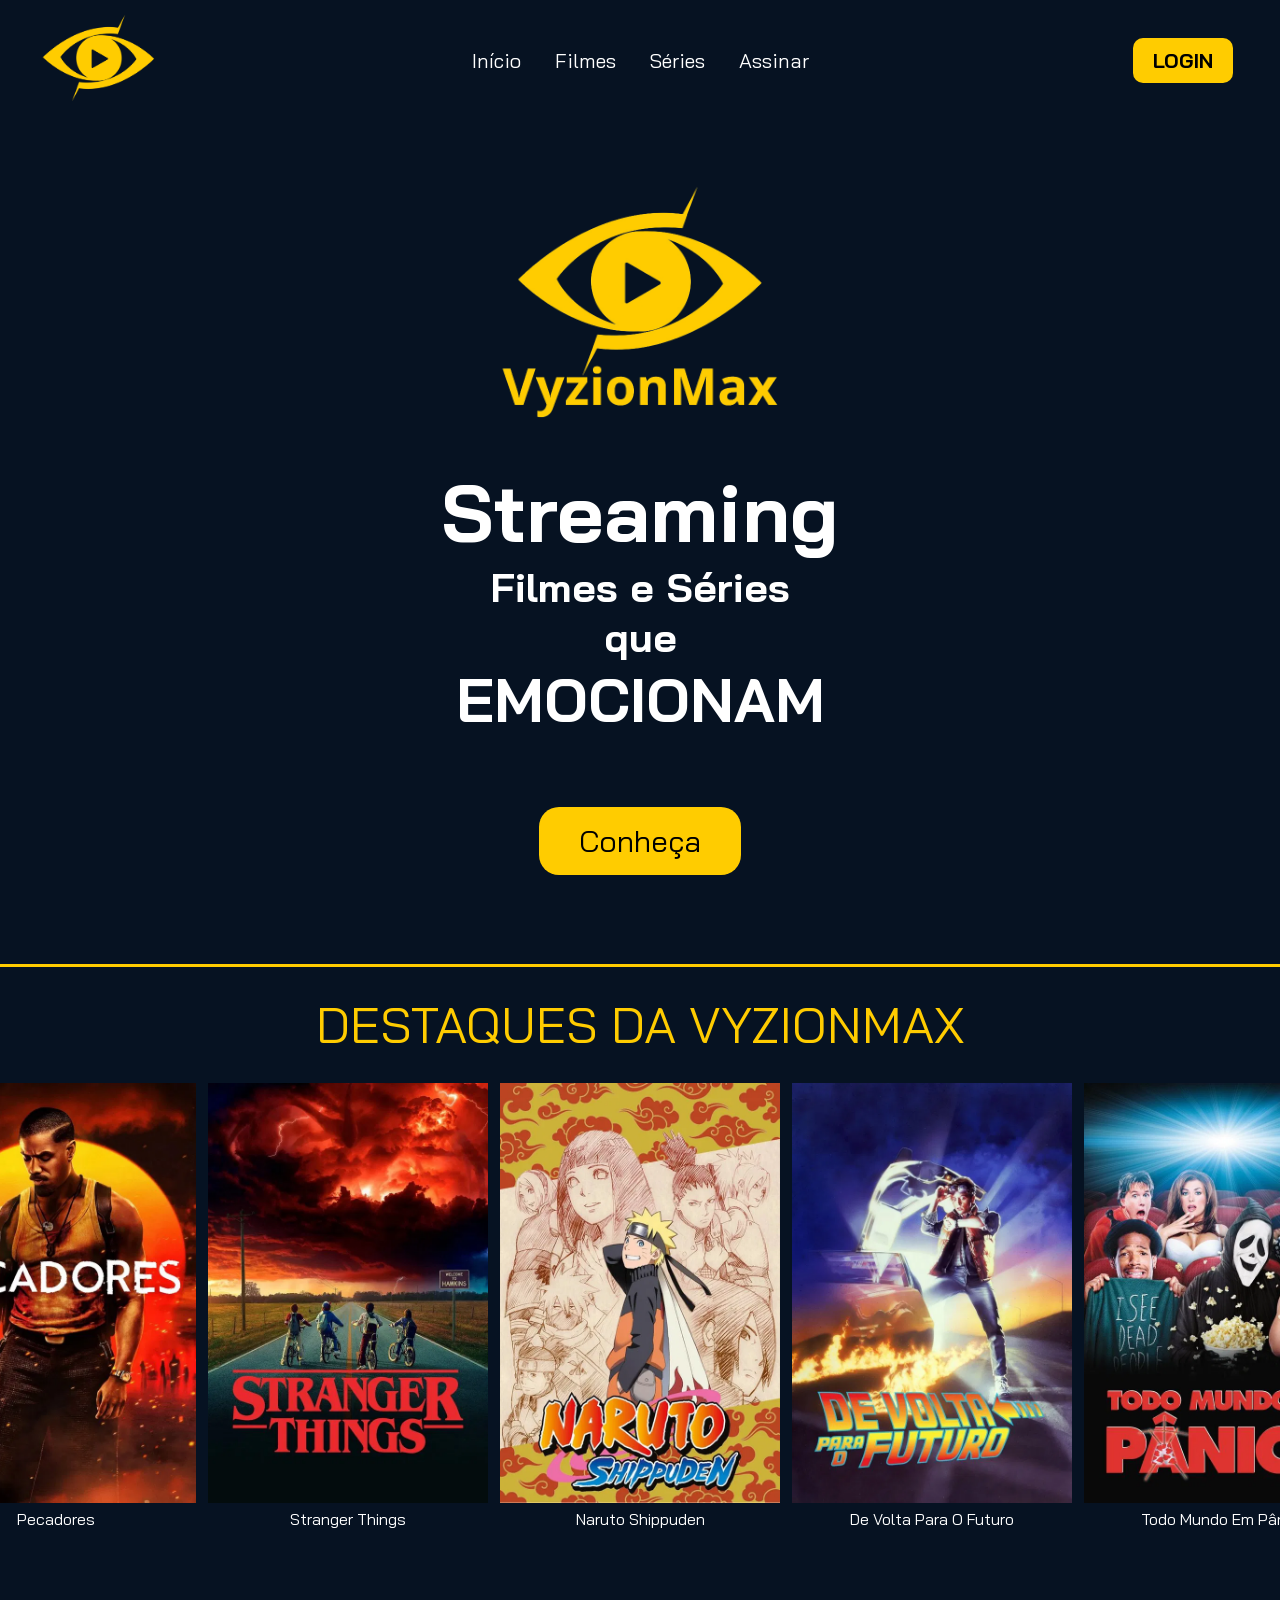
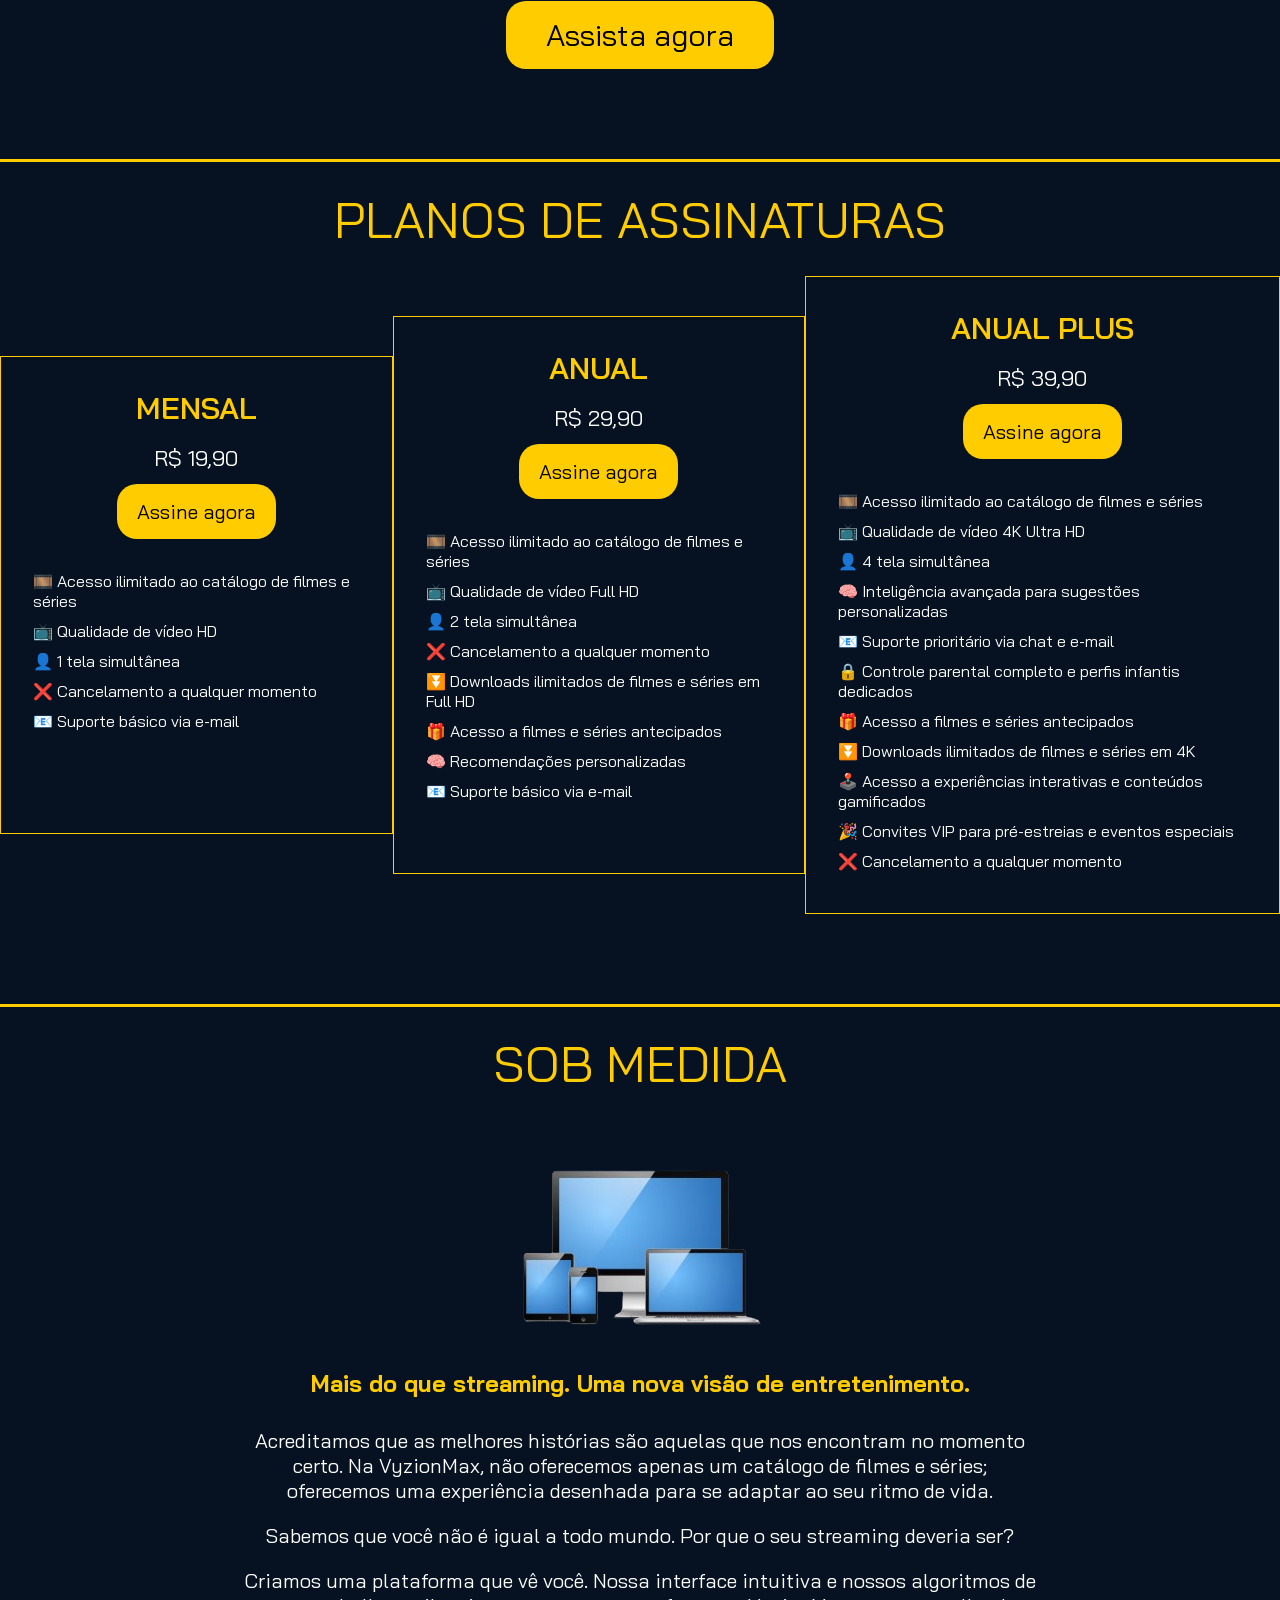
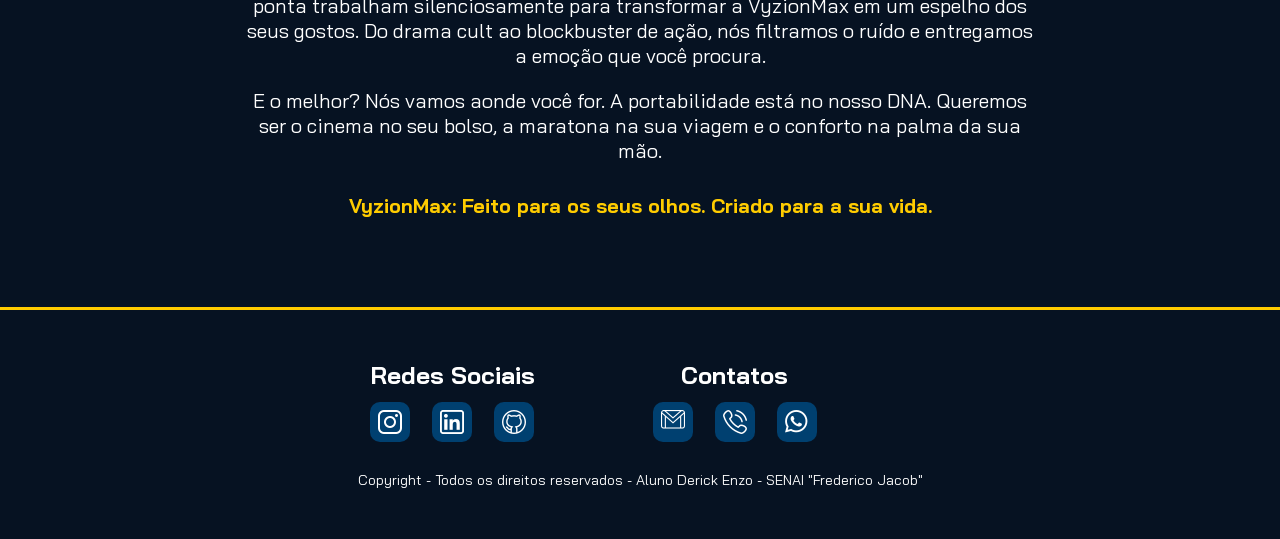
<file: index.html>
<!DOCTYPE html>
<html lang="pt-br">
<head>
    <meta charset="UTF-8">
    <meta name="viewport" content="width=device-width, initial-scale=1.0">
    <meta name="description" content="Página de streaming com os melhores filmes e séries online  com qualidade HD, sem anúncios e com atualizações semanai, Bem Vindo a PrideVision">
    <meta name="author" content="Aluno Derick Enzo - SENAI - Frederico Jacob">
    <meta name="keywords" content="streaming, filmes, séries, HD, online, VyzionMax">
    <link rel="shortcut icon" href="Imagens/Logo/vision-amarelo-Photoroom.png" type="image/x-icon">
    <link rel="stylesheet" href="style.css">
    <title>VyzionMax</title>
</head>
<body>
    <header id="menu">
        <table>
            <tr>
                <!-- Logo (15%) -->
                <td style="width: 15%;">
                    <img src="Imagens/Logo/vision-amarelo-Photoroom.png" alt="Logo VyzionMax" width="130px">
                </td>
                
                <!-- Menu central (70%) -->
                <td>
                    <span style="margin: 0 15px;"><a href="index.html" style="text-decoration: none; color: white; font-size: 20px;">Início</a></span>
                    <span style="margin: 0 15px;"><a href="filmes.html" style="text-decoration: none; color: white; font-size: 20px;">Filmes</a></span>
                    <span style="margin: 0 15px;"><a href="series.html" style="text-decoration: none; color: white; font-size: 20px;">Séries</a></span>
                    <span style="margin: 0 15px;"><a href="#" style="text-decoration: none; color: white; font-size: 20px;">Assinar</a></span>
                </td>

                <!-- Login (15%) -->
                <td style="width: 15%;">
                    <button class="botao-login">LOGIN</button>
                </td>
            </tr>
        </table>
    </header>

    <main>
        <section id="section-home">
            <figure style="margin-bottom: 40px;">
                <img src="Imagens/Logo/VyzionMax-amarelo-tranparente.png" alt="test logo" width="350px">
            </figure>

            <h1 style="font-size: 80px; font-weight: bolder;">
                Streaming
            </h1>

            <p style="font-size: 40px; font-weight: 700;">
                Filmes e Séries <br> que
            </p>

            <p style="font-size: 60px; font-weight: bold;">
                EMOCIONAM
            </p>

            <button class="botao-conheca-pridevision">
                Conheça
            </button>
        </section>

        <section id="section-destaques">
            <h1>DESTAQUES DA VYZIONMAX</h1>

            <div class="container-destaques">
                <table class="destaques-pridev">
                    <tr>
                        <td>
                            <figure>
                                <img src="Imagens/Capa de filmes/Pecadores.webp" alt="Filme Pecadores" width="280px">
                            </figure>
                        </td>

                        <td class="espaco-entre-imagens"></td> <!-- Espaçamento entre imagens -->

                        <td>
                            <figure>
                                <img src="Imagens/Capa de filmes/Séries/Stranger-Things.webp" alt="Documentário Stranger Things" width="280px">
                            </figure>
                        </td>

                        <td class="espaco-entre-imagens"></td> <!-- Espaçamento entre imagens -->

                        <td>
                            <figure>
                                <img src="Imagens/Capa de filmes/Séries/Naruto-Shippuden.webp" alt="Série Naruto Shippuden" width="280px";>
                            </figure>
                        </td>

                        <td class="espaco-entre-imagens"></td> <!-- Espaçamento entre imagens -->

                        <td>
                            <figure>
                                <img src="Imagens/Capa de filmes/De-Volta-Para-O-Futuro.webp" alt="Filme De Volta Para O Futuro" width="280px">
                            </figure>
                        </td>

                        <td class="espaco-entre-imagens"></td> <!-- Espaçamento entre imagens -->

                        <td>
                            <figure>
                                <img src="Imagens/Capa de filmes/Todo-Mundo-Em-Pânico.webp" alt="Filme Todo Mundo Em Pânico" width="280px">
                            </figure>
                        </td>
                    </tr>

                    <tr class="nome-filmes">
                        <td>
                            <p>
                                Pecadores
                            </p>
                        </td>

                        <td class="espaco-entre-textos"></td> <!-- Espaçamento entre textos -->

                        <td>
                            <p>
                                Stranger Things
                            </p>
                        </td>

                        <td class="espaco-entre-textos"></td> <!-- Espaçamento entre textos -->

                        <td>
                            <p>
                                Naruto Shippuden
                            </p>
                        </td>

                        <td class="espaco-entre-textos"></td> <!-- Espaçamento entre textos -->

                        <td>
                            <p>
                                De Volta Para O Futuro
                            </p>
                        </td>

                        <td class="espaco-entre-textos"></td> <!-- Espaçamento entre textos -->

                        <td>
                            <p>
                                Todo Mundo Em Pânico
                            </p>
                        </td>
                    </tr>
                </table>
            </div>

            <button class="botao-assista-agora">
                Assista agora
            </button>
        </section>

        <section id="section-planos-assinaturas">
            <h1>PLANOS DE ASSINATURAS</h1>

            <div class="container-planos-assinaturas">
                <table class="plano-mensal">
                    <thead>
                        <tr class="titulo-plano-assinatura">
                            <th>
                                <h2>MENSAL</h2>
                            </th>
                        </tr>
                    </thead>

                    <tbody>
                        <tr>
                            <td class="valor-plano-assinatura">
                                <p>R$ 19,90</p>
                            </td>
                        </tr>

                        <tr>
                            <td>
                                <button class="botao-plano-assinatura">
                                    Assine agora
                                </button>
                            </td>
                        </tr>

                        <tr class="texto-beneficios-planos">
                            <td class="descricao-planos-assinatura">
                                🎞️ Acesso ilimitado ao catálogo de filmes e séries
                            </td>

                            <td class="descricao-planos-assinatura">
                                📺 Qualidade de vídeo HD
                            </td>

                            <td class="descricao-planos-assinatura">
                                👤 1 tela simultânea
                            </td>

                            <td class="descricao-planos-assinatura">
                                ❌ Cancelamento a qualquer momento
                            </td>

                            <td class="descricao-planos-assinatura">
                                📧 Suporte básico via e-mail
                            </td>

                            <td class="descricao-planos-assinatura"></td>
                            <td class="descricao-planos-assinatura"></td>
                            <td class="descricao-planos-assinatura"></td>
                            <td class="descricao-planos-assinatura"></td>
                            <td class="descricao-planos-assinatura"></td>
                            <td class="descricao-planos-assinatura"></td>

                            
                        </tr>
                    </tbody>
                </table>

                <table class="plano-anual">
                    <thead>
                        <tr class="titulo-plano-assinatura">
                            <th>
                                <h2>ANUAL</h2>
                            </th>
                        </tr>
                    </thead>

                    <tbody>
                        <tr>
                            <td class="valor-plano-assinatura">
                                <p>R$ 29,90</p>
                            </td>
                        </tr>

                        <tr>
                            <td>
                                <button class="botao-plano-assinatura">
                                    Assine agora
                                </button>
                            </td>
                        </tr>

                        <tr class="texto-beneficios-planos">
                            <td class="descricao-planos-assinatura">
                                🎞️ Acesso ilimitado ao catálogo de filmes e séries
                            </td>

                            <td class="descricao-planos-assinatura">
                                📺 Qualidade de vídeo Full HD
                            </td>

                            <td class="descricao-planos-assinatura">
                                👤 2 tela simultânea
                            </td>

                            <td class="descricao-planos-assinatura">
                                ❌ Cancelamento a qualquer momento
                            </td>

                            <td class="descricao-planos-assinatura">
                                ⏬ Downloads ilimitados de filmes e séries em Full HD
                            </td>

                            <td class="descricao-planos-assinatura">
                                🎁 Acesso a filmes e séries antecipados
                            </td>
                            
                            <td class="descricao-planos-assinatura">
                                🧠 Recomendações personalizadas
                            </td>

                            <td class="descricao-planos-assinatura">
                                📧 Suporte básico via e-mail
                            </td>
                            <td class="descricao-planos-assinatura"></td>
                            <td class="descricao-planos-assinatura"></td>
                            <td class="descricao-planos-assinatura"></td>

                        </tr>
                    </tbody>
                </table>

                <table class="plano-anual-plus">
                    <thead>
                        <tr class="titulo-plano-assinatura">
                            <th>
                                <h2>ANUAL PLUS</h2>
                            </th>
                        </tr>
                    </thead>

                    <tbody>
                        <tr>
                            <td class="valor-plano-assinatura">
                                <p>R$ 39,90</p>
                            </td>
                        </tr>

                        <tr>
                            <td>
                                <button class="botao-plano-assinatura">
                                    Assine agora
                                </button>
                            </td>
                        </tr>

                        <tr class="texto-beneficios-planos">
                            <td class="descricao-planos-assinatura">
                                🎞️ Acesso ilimitado ao catálogo de filmes e séries
                            </td>

                            <td class="descricao-planos-assinatura">
                                📺 Qualidade de vídeo 4K Ultra HD
                            </td>

                            <td class="descricao-planos-assinatura">
                                👤 4 tela simultânea
                            </td>

                            <td class="descricao-planos-assinatura">
                                🧠 Inteligência avançada para sugestões personalizadas
                            </td>

                            <td class="descricao-planos-assinatura">
                                📧 Suporte prioritário via chat e e-mail
                            </td>

                            <td class="descricao-planos-assinatura">
                                🔒 Controle parental completo e perfis infantis dedicados
                            </td>

                            <td class="descricao-planos-assinatura">
                                🎁 Acesso a filmes e séries antecipados
                            </td>

                            <td class="descricao-planos-assinatura">
                                ⏬ Downloads ilimitados de filmes e séries em 4K
                            </td>

                            <td class="descricao-planos-assinatura">
                                🕹️ Acesso a experiências interativas e conteúdos gamificados
                            </td>

                            <td class="descricao-planos-assinatura">
                                🎉 Convites VIP para pré-estreias e eventos especiais
                            </td>

                            <td class="descricao-planos-assinatura">
                                ❌ Cancelamento a qualquer momento
                            </td>
                        </tr>
                    </tbody>
                </table>
            </div>
        </section>

        <section id="section-sob-medida">
        <h1>SOB MEDIDA</h1>

            <div class="container-sob-medida">
                <table id="imagens-sob-medida">
                    <tr>
                        <td>
                            <figure>
                                <img  class="imagem-portabilidade"
                                src="Imagens/Potabilidade/laptop-tablet-desktop-mobile.png" alt="Computador, Notebook, Celular, Tablet">
                            </figure>
                        </td>
                    </tr>
                </table>
            </div>
            <div class="container-texto-sob-medida">
                <h3> Mais do que streaming. Uma nova visão de entretenimento.</h3>

                <p>Acreditamos que as melhores histórias são aquelas que nos encontram no momento certo. Na VyzionMax, não oferecemos apenas um catálogo de filmes e séries; oferecemos uma experiência desenhada para se adaptar ao seu ritmo de vida.</p>

                <p>Sabemos que você não é igual a todo mundo. Por que o seu streaming deveria ser?</p>

                <p>Criamos uma plataforma que vê você. Nossa interface intuitiva e nossos algoritmos de ponta trabalham silenciosamente para transformar a VyzionMax em um espelho dos seus gostos. Do drama cult ao blockbuster de ação, nós filtramos o ruído e entregamos a emoção que você procura.</p>

                <p>E o melhor? Nós vamos aonde você for. A portabilidade está no nosso DNA. Queremos ser o cinema no seu bolso, a maratona na sua viagem e o conforto na palma da sua mão.</p>

                <span>VyzionMax: Feito para os seus olhos. Criado para a sua vida.</span>
            </div>

        </section>
    </main>

    <footer class="footer-container">
        <table class="footer-table">
            <tr>
                <td class="social-block">
                    <p class="titulo-redes-sociais">Redes Sociais</p>
                    <table class="icon-group">
                        <tr>
                            <td>
                                <a href="#">
                                    <img src="Imagens/redes-sociais/instagram.png" alt="Instagram">
                                </a>
                            </td>

                            <td>
                                <a href="#">
                                    <img src="Imagens/redes-sociais/linkedin.png" alt="LinkedIn">
                                </a>
                            </td>

                            <td>
                                <a href="#">
                                    <img src="Imagens/redes-sociais/github.png" alt="GitHub">
                                </a>
                            </td>
                        </tr>
                    </table>
                </td>
                <td class="contacts-block">
                    <p class="titulo-contato">Contatos</p>
                    <table class="icon-group">
                        <tr>
                            <td>
                                <a href="#">
                                    <img src="Imagens/contatos/gmail.png" alt="Gmail">
                                </a>
                            </td>

                            <td>
                                <a href="#">
                                    <img src="Imagens/contatos/chamada-telefonica.png" alt="Telefone">
                                </a>
                            </td>

                            <td>
                                <a href="#">
                                    <img src="Imagens/contatos/whatsapp.png" alt="WhatsApp">
                                </a>
                            </td>
                        </tr>
                    </table>
                </td>
            </tr>

            <tr>
                <td colspan="2" class="copyright">
                    <p>Copyright - Todos os direitos reservados - Aluno Derick Enzo - SENAI "Frederico Jacob"</p>
                </td>
            </tr>
        </table>
    </footer>
</body>
</html>
</file>
<file: style.css>
@charset "UTF-8";
@import url('https://fonts.googleapis.com/css2?family=Bai+Jamjuree:ital,wght@0,200;0,300;0,400;0,500;0,600;0,700;1,200;1,300;1,400;1,500;1,600;1,700&display=swap');

* {
    margin: 0;
    padding: 0;
}

body {
    margin: 0;
    padding: 0;
    height: 100vh;
    background-color: #061222; /* 0a0d11 */
}

/* MENU DE NAVEGAÇÃO */
span, h1, h2, h3, h4, h5, h6, p, a, button, td {
    font-family: 'Bai Jamjuree', sans-serif;
}

h1 {
    font-weight: normal;
}
h2 {
    font-weight: 600; 
}

#menu {
    display: flex;
    justify-content: center;
    align-items: center;
    text-align: center;
    padding-top: 1%;
    padding-bottom: 1%;
    color: white;
}

#menu table {
    width: 100%;
}

#menu tr {
    font-size: 16px;
}

/* BOTÃO LOGIN */
.botao-login {
    padding: 10px 20px;
    background-color: #FFCC00;
    border: none;
    border-radius: 10px;
    font-size: 20px;
    font-weight: bolder;
    cursor: pointer;
}

/* SEÇÃO HOME DA PRIDEV */
main {
    display: flex;
    flex-direction: column;
    justify-content: center;
    align-items: center;
}

#section-home {
    padding-top: 5%;
    padding-bottom: 7%;
    width: 100%;
    text-align: center;
    color: white;
    border-bottom: 3px solid #FFCC00;
}

.botao-conheca-pridevision {
    margin-top: 70px;
    padding: 15px 40px 15px 40px;
    background-color: #FFCC00;
    border: none;
    border-radius: 20px;
    font-size: 30px;
}

/* SEÇÃO DESTAQUES DA PRIDEV */
#section-destaques {
    padding-top: 2%;
    padding-bottom: 7%;
    width: 100%;
    text-align: center;
    color: white;
    border-bottom: 3px solid #FFCC00;
}

#section-destaques h1 {
    text-align: center;
    padding-bottom: 2%;
    font-size: 50px;
    color: #FFCC00;
}

.container-destaques {
    display: flex;
    text-align: center;
    justify-content: center;
    align-items: center;
}

.espaco-entre-imagens {
    padding-left: 8px;
}

.espaco-entre-textos {
    padding-left: 8px;
}

.nome-filmes {
    color: white;
}

.botao-assista-agora {
    margin-top: 70px;
    padding: 15px 40px 15px 40px;
    background-color: #FFCC00;
    border: none;
    border-radius: 20px;
    font-size: 30px;
}

/* SEÇÃO DE PLANOS DE ASSINATURA - MENSAL, ANUAL E ANUAL PLUS */
#section-planos-assinaturas {
    width: 100%;

    padding-top: 2%;
    padding-bottom: 7%;

    text-align: center;
    color: white;
    border-bottom: 3px solid #FFCC00;
}

#section-planos-assinaturas h1 {
    text-align: center;
    padding-bottom: 2%;
    font-size: 50px;
    color: #FFCC00;
}

.container-planos-assinaturas {
    display: flex;
    flex-direction: row;
    justify-content: center;
    text-align: center;
    align-items: center;
}

.plano-mensal {
    justify-content: center;
    text-align: center;
    align-items: center;
    padding: 30px;
    border: 1px solid #FFCC00;
}

.plano-anual {
    justify-content: center;
    text-align: center;
    align-items: center;
    padding: 30px;
    border: 1px solid #FFCC00;
}

.plano-anual-plus {
    justify-content: center;
    text-align: center;
    align-items: center;
    padding: 30px;
    border: 1px solid #FFCC00;

}

.titulo-plano-assinatura {
    font-size: 20px;
    color: #FFCC00;
}

.valor-plano-assinatura {
    padding-top: 15px;
    font-size: 22px;
}

.botao-plano-assinatura {
    margin-top: 10px;
    margin-bottom: 30px;
    padding: 15px 20px 15px 20px;
    background-color: #FFCC00;
    border: none;
    border-radius: 20px;
    font-size: 20px;
}

.texto-beneficios-planos {
    display: flex;
    flex-direction: column;
    text-align: left;
}

.descricao-planos-assinatura {
    padding-bottom: 10px;
}

/*SEÇÂO SOB MEDIDA DA PRIDEV*/
#section-sob-medida {
    width: 100%;

    padding-top: 2%;
    padding-bottom: 7%;

    text-align: center;
    color: white;
    border-bottom: 3px solid #FFCC00;
}

#section-sob-medida h1 {
    justify-content: center;
    text-align: center;
    padding-bottom: 2%;
    font-size: 50px;
    color: #FFCC00;
}

#imagens-sob-medida {
    display: flex;
    justify-content: center;
    align-items: center;
}

.container-texto-sob-medida {
    display: flex;
    flex-direction: column;
    justify-content: center;
    align-items: center;
    text-align: center;
    font-size: 20px;
}

.container-texto-sob-medida h3 {
    color: #FFCC00;
    margin-bottom: 20px;
}

.container-texto-sob-medida p {
    color: white;
    margin: 10px 0;
    max-width: 800px;
}

.container-texto-sob-medida span {
    margin-top: 20px;
    font-weight: bolder;
    color: #FFCC00; 
}



/* Rodape da página */
footer {
    display: flex;
    justify-content: space-around;
    padding: 3rem 0;
    color: white;
    font-size: 20px;
}

footer a {
    text-decoration: none;
    margin: 10px;
}

footer img {
    padding: 8px;
    background-color: rgb(0, 64, 112);
    border-radius: 10px;
    transition: background 5s ease, transform 0.3s ease;
}

/* SESSÃO REDES SOCIAIS */
.container-redes {
    display: flex;
    justify-content: center;
    text-align: center; 
    align-items: center;
}

.redes-sociais-titulo p {
    width: 10px;
    text-align: center;
}

.titulo-redes-sociais, .titulo-contato {
    font-size: 24px;
    font-weight: bold;
    margin-bottom: 10px;
}

.titulo-redes-sociais {
    margin-left: 13px;
}

.titulo-contato {
    margin-left: 40px;
}


.redes-sociais {
    margin-top: 35px;
    width: 280px;
}

/* SESSÃO CONTATO */
.container-contatos {
    display: flex;
    justify-content: center;
    text-align: center; 
    align-items: center;

}

.contatos {
    margin-top: 35px;
    width: 280px;
}

/* SESSÃO DIREITO */
.direito {
    display: flex;
    color: white;
    justify-content: center;
    text-align: center;
    align-items: center;
    width: 300px;
    padding: 10px;
}

.copyright {
    padding-top: 20px;
    font-size: 14px;
    color: white;
}
</file>
